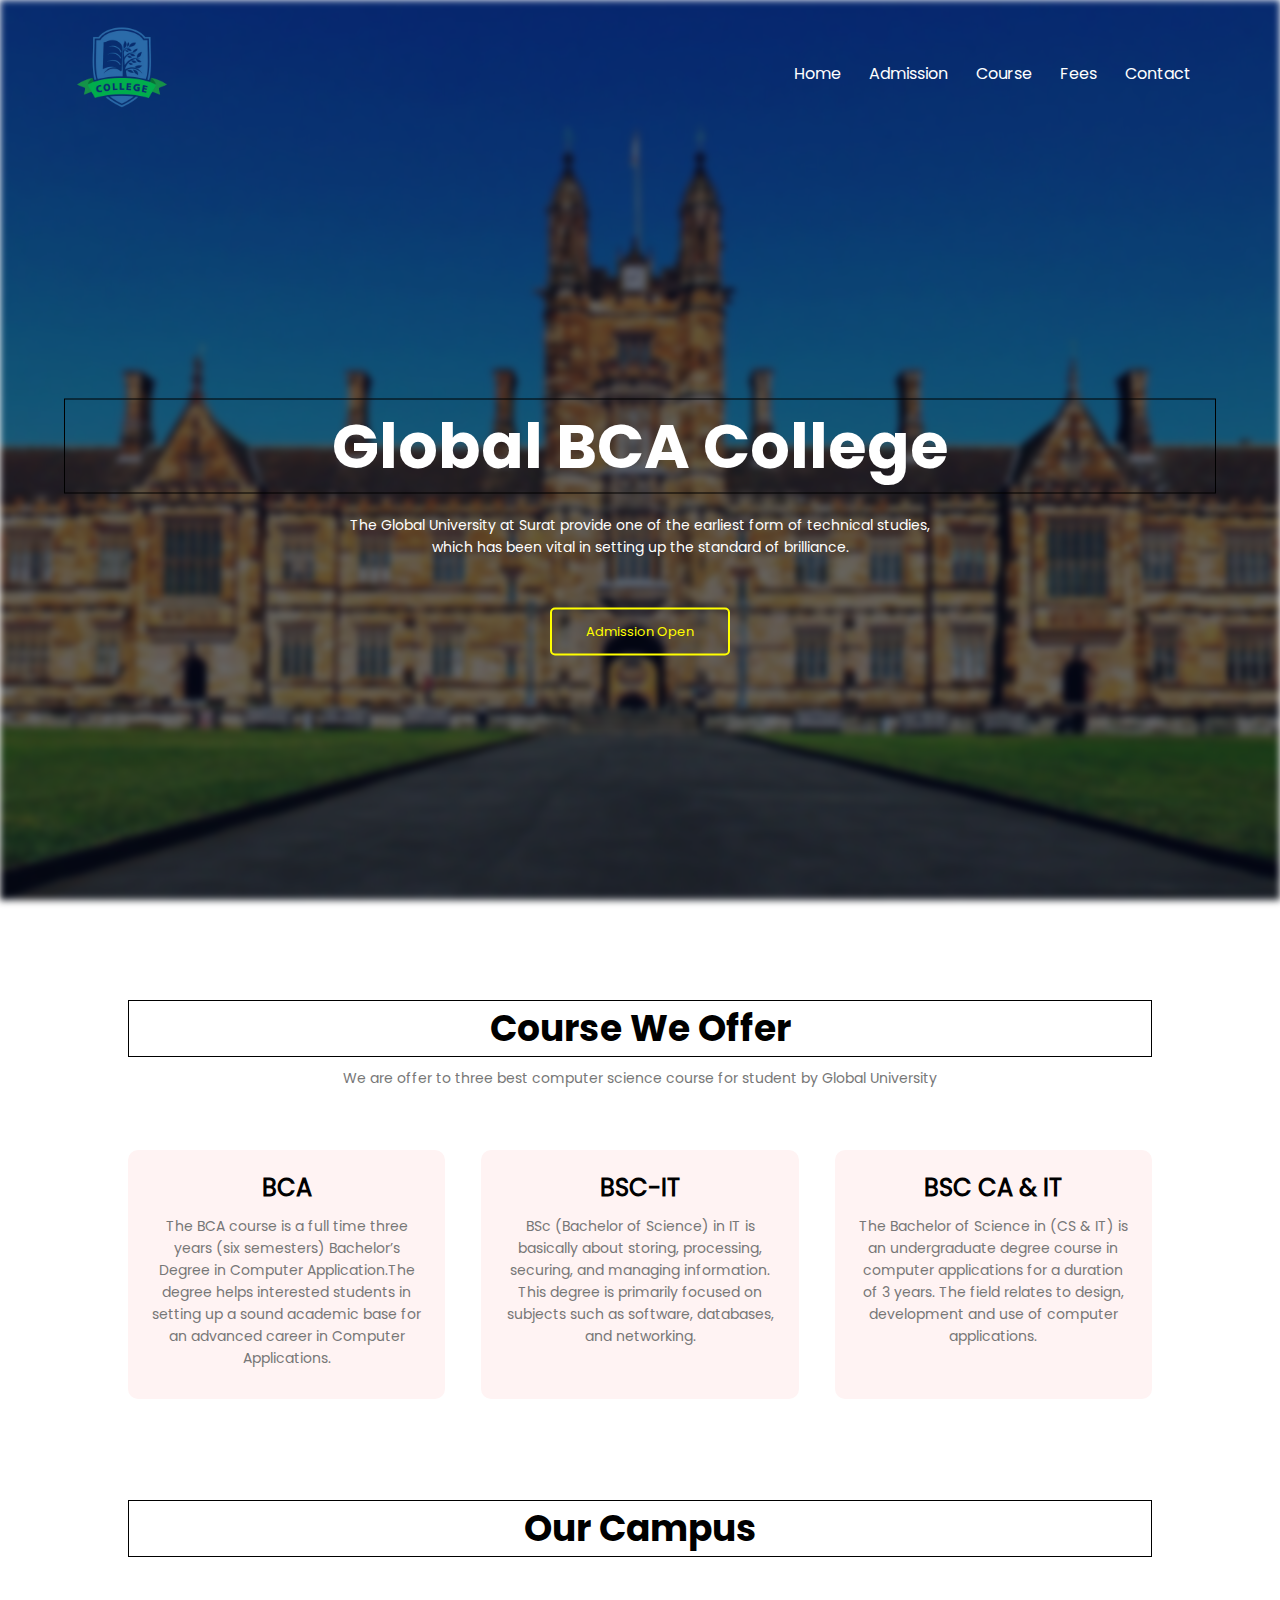
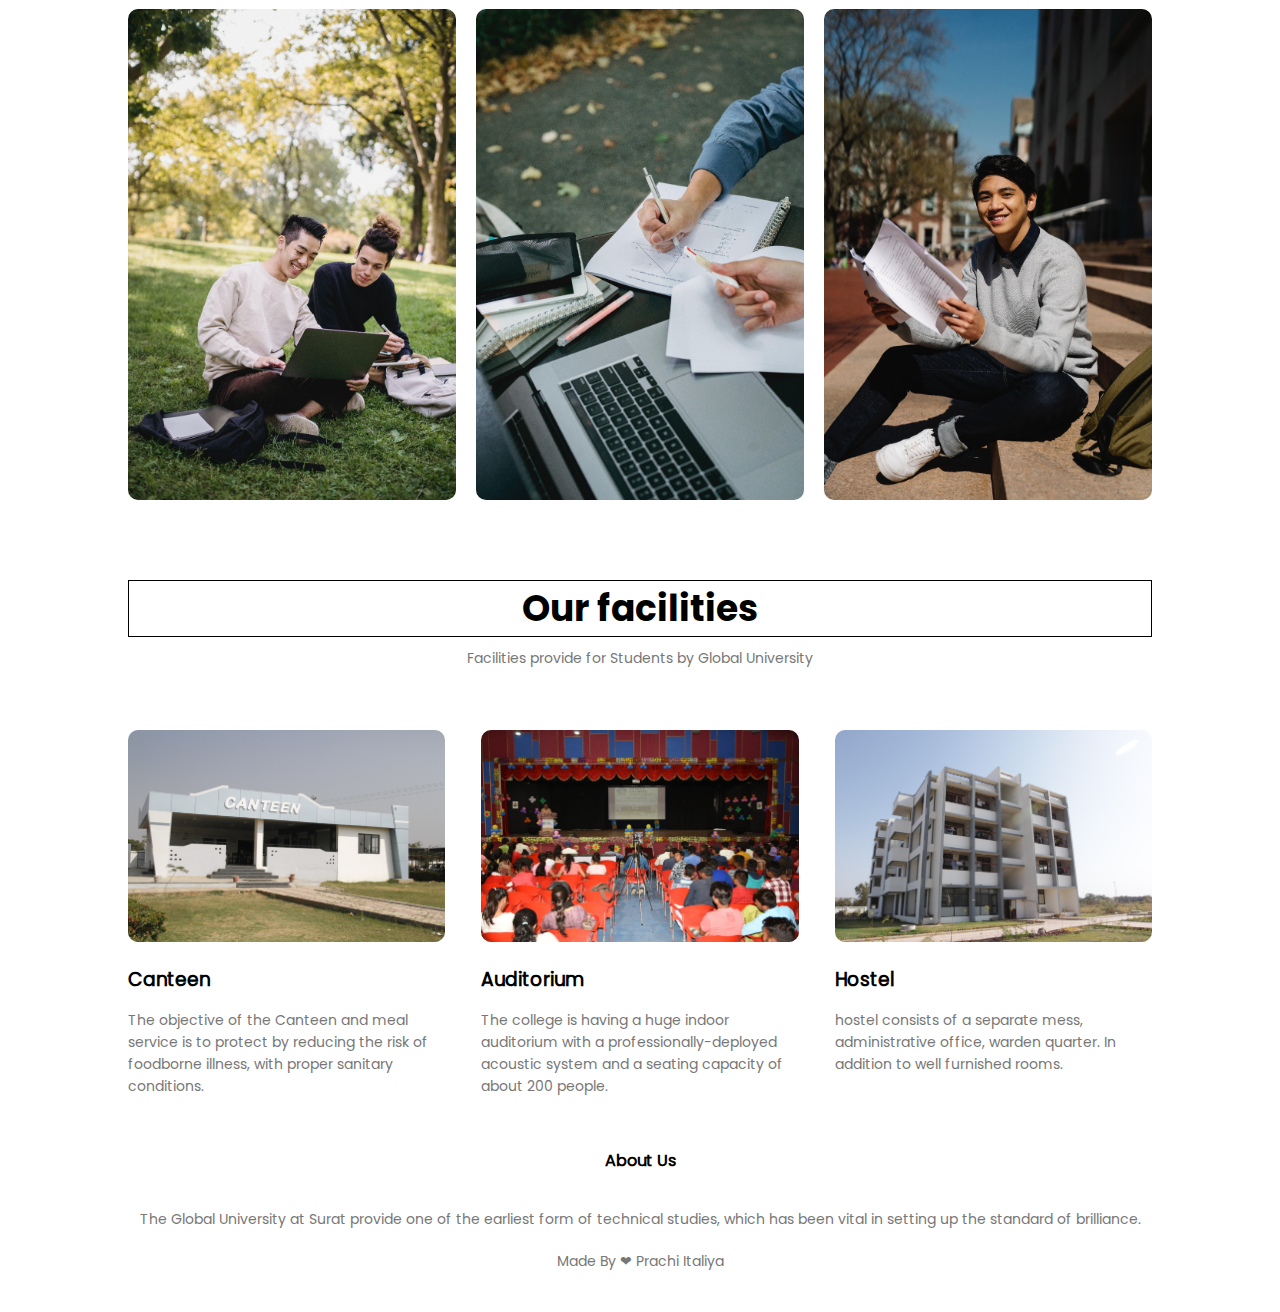
<file: index.html>
<!DOCTYPE html>
<html lang="en">
<head>
    
    <meta name="viewport"content="width=device-width, initial-scale=1.0, maximum-scale=1.0, user-scalable=0">
    <meta name="description" content="The Global University at Surat provide one of the earliest form of technical studies, which has been vital in setting up the standard of brilliance.">
    <meta name="keywords" content="Global University,Collage">
    <meta name="author" content="prachi italiya">

    <title>Global University</title>
    
    <link rel="stylesheet" href="css/main_style.css">
    <link rel="shortcut icon" href="image/favicon.ico" type="image/svg+xml">
</head>
<body>
    
    <section class="header">
        <nav>
            <a href="index.html"><img src="image/logo.png" id="logo-img"></a>

            <div class="nav-links" id="navLinks">

                <span class="icon" onclick="hidemenu()">&#10005;</span>
                <ul>
                    <li><a href="index.html">Home</a></li>
                    <li><a href="Admission_page.html">Admission</a></li>
                    <li><a href="#course_call">Course</a></li>
                    <li><a href="fees_page.html">Fees</a></li>
                    <li><a href="Contact_page.html">Contact</a></li>
                </ul>
            </div> 
            <span class="icon" onclick="showmenu()">&#9776;</span>
        </nav>
       
        <div class="text-box">
            <h1>Global BCA College</h1>
            <p>The Global University at Surat provide one of the earliest form of technical studies,<br>which has been vital in setting up the standard of brilliance.</p>
            
            <a href="Admission_page.html" class="hero-btn">Admission Open</a>
        </div>
    </section>

    <!--Course of Collage-->


    <section class="course" id="course_call">
        <h1>Course We Offer</h1>
        <p>We are offer to three best computer science course for student by Global University</p>

        <div class="row">
            <div class="course-col">
                <h2>BCA</h2>
                <p>The BCA course is a full time three years (six semesters) Bachelor’s Degree in Computer Application.The degree helps interested students in setting up a sound academic base for an advanced career in Computer Applications.</p>
            </div>

            <div class="course-col">
                <h2>BSC-IT </h2>
                <p>BSc (Bachelor of Science) in IT is basically about storing, processing, securing, and managing information. This degree is primarily focused on subjects such as software, databases, and networking. </p>
            </div>

            <div class="course-col">
                <h2>BSC CA & IT</h2>
                <p>The Bachelor of Science in (CS & IT) is an undergraduate degree course in computer applications for a duration of 3 years. The field relates to design, development and use of computer applications. </p>
            </div>


        </div>
    </section>

    <!--Campus Section-->

    <section class="campus">
        <h1> Our Campus</h1>
        <!-- <p>Lorem ipsum dolor sit amet consectetur adipisicing elit. Quibusdam quisquam atque non voluptate</p> -->

            <div class="row">
                <div class="campus-col">
                    <img src="image/cm1.jfif" alt="">
                    <div class="layer">
                        <h3>Environment</h3>
                    </div>
                </div>

                <div class="campus-col">
                    <img src="image/cm2.jfif" alt="">
                    <div class="layer">
                        <h3>Community</h3>
                    </div>
                </div>

                <div class="campus-col">
                    <img src="image/cm3.jfif" alt="">
                    <div class="layer">
                        <h3>Education</h3>
                    </div>
                </div>
            </div>
    </section>

    <!--Facilities Section-->

    <section class="facilities">
        <h1> Our facilities</h1>
        <p>Facilities provide for Students by Global University</p>

        <div class="row">
            <div class="facilities-col">
                <img src="image/canteen.jfif" alt="">
                <h3>Canteen</h3>
                <p>The objective of the Canteen and meal service is to protect by reducing the risk of foodborne illness, with proper sanitary conditions.</p>
            </div>

            <div class="facilities-col">
                <img src="image/auditorium.jfif" alt="">
                <h3>Auditorium</h3>
                <p>The college is having a huge indoor auditorium with a professionally-deployed acoustic system and a seating capacity of about 200 people.</p>
            </div>

            <div class="facilities-col">
                <img src="image/hostel.jfif" alt="">
                <h3>Hostel</h3>
                <p>hostel consists of a separate mess, administrative office, warden quarter. In addition to well furnished rooms.</p>
            </div>
        </div>
        </section>

        <!--Call To Action Section-->

        <!--<section class="ctn">
            <h1> &nbsp; &nbsp;&nbsp;&nbsp;&nbsp;&nbsp;&nbsp;&nbsp;&nbsp;&nbsp;&nbsp;&nbsp;&nbsp;&nbsp;&nbsp;&nbsp; </h1>
        </section> -->

         <!--Footer-->
         <section class="footer">
             <h4>About Us</h4>
            <p>The Global University at Surat provide one of the earliest form of technical studies,
                which has been vital in setting up the standard of brilliance.</p>
             <p id="copyright">Made By &#10084; Prachi Italiya</p>
         </section>

    <!--Javascript is Start-->
    <script src="javascript/main_script.js"></script>
</body>

    
    
</html>
</file>
<file: css/main_style.css>
/* Cascading Style Sheets */

*{
    margin: 0;
    padding: 0;
    /* border: 1px solid yellow; */
}

@font-face {
    font-family: myFirstFont;
    src: url(../Poppins/Poppins-Regular.ttf);
}
    @font-face {
    font-family: bold;
    src: url(../Poppins/Poppins-Bold.ttf);
}

@font-face {
    font-family: secound;
    src: url(../Poppins/Poppins-Bold.ttf);
}

h1{
    font-family: bold;
}

body{
    font-family: myFirstFont,Verdana, Geneva, Tahoma, sans-serif;
    cursor:default;
}

    /* Website Scrollerbar */
    body::-webkit-scrollbar {
        width: 5px !important;
        height: 5px !important;
    }
    body::-webkit-scrollbar-track {
        background: #3838387c !important;
    }
    body::-webkit-scrollbar-thumb {
        background-color: #e0120ba4 !important;
        border: 1px solid #ff020279 !important;
        border-radius: 1px !important;
    }

    .header {
        min-height: 100vh;
        width: 100%;
        position: relative;
        background-position: center;
        background-size: cover;
    }
    
    .header::before {
        content: "";
        position: absolute;
        top: 0;
        left: 0;
        height: 100%;
        width: 100%;
        background-image: linear-gradient(rgba(4,9,30,0.6),rgba(4,9,30,0.6)), url(../image/2137357.jpg);
        background-position: center;
        background-size: cover;
        filter: blur(3.5px);
        z-index: -1;
    }
    
nav{
    display: flex;
    padding: 2% 6%;
    justify-content: space-between;
    align-items: center;
}
nav img{
    width: 90px;
}
.nav-links{
    flex: 1;
    text-align: right;
    
}
.nav-links ul li{
    list-style: none;
    display: inline-block;
    padding: 8px 12px;
    position: relative;
    
}
.nav-links a{
    color: #fff;
    text-decoration: none;
    font-size: 16px;
    
}
.nav-links ul li::after{
    content: '';
    width: 0%;
    height: 2px;
    background: #ff0000;
    display: block;
    margin: auto;
    transition: 0.5s;
    
}
.nav-links ul li:hover::after{
    width: 100%;
    
}
.text-box{
    width: 90%;
    color: #fff;
    position:absolute;
    top: 30%;
    left: 50%;
    transform: translate(-50%,50%);
    text-align: center;
}
.text-box h1{
    font-size: 62px;
    font-weight: bold;

}
.text-box p{
    margin: 10px 0 40px;
    font-size: 14px;
    color: #fff;
    
}
.hero-btn{
    display: inline-block;
    text-decoration: none;
    color: yellow;
    border: 2px solid yellow;
    padding: 12px 34px;
    font-size: 13px;
    background: transparent;
    position: relative;
    cursor: pointer;
    border-radius: 5px;
}
.hero-btn:hover{
    color: black;
    border: 2px solid yellow;
    background:yellow;
    transition: 0.5s;
}

.icon{
    display:none;
}

/* Course */

 .course{
    width: 80%;
    margin: auto;
    text-align: center;
    padding-top: 100px;
}
h1{
    font-size: 36px;
    font-weight: 300;
    border: 1px solid black;
}
h1:hover{
    box-shadow: 10px 10px 24px 0px rgba(0,0,0,0.7);
    transition: 0.4s;
}
p{
    color:#777;
    font-size: 14px;
    font-weight: 300;
    line-height: 22px;
    padding: 10px;
}
.row{
    margin-top: 5%;
    display: flex;
    justify-content: space-between;
}
.course-col{
    flex-basis: 31%;
    background: #fff3f3;
    border-radius: 10px;
    margin-bottom:5%;
    padding: 20px 12px;
    box-sizing: border-box;
    transition: 0.5s;
}
h3{
    text-align: center;
    font-weight: 600;
    margin: 10px 0px;

}

.course-col:hover{
    box-shadow: 20px 20px 34px 0px rgba(0,0,0,0.7);
}


    /*Campus*/


.campus{
    width: 80%;
    margin: auto;
    text-align: center;
    padding-top: 50px;
}
.campus-col{
    flex-basis: 32%;
    border-radius: 10px;
    margin-bottom: 30px;
    position: relative;
    overflow: hidden;
}
.campus-col img{
    width: 100%;
    display: block;
}
.layer{
    background: transparent;
    height: 100%;
    width: 100%;
    position: absolute;
    top: 0%;
    left: 0%;
    transition: 0.5s;
}

.layer:hover{
    background: rgba(0, 245, 253, 0.534);

    /* rgba(253, 0, 0, 0.7); */
}

.layer h3{
    width: 100%;
    font-weight: 500;
    color: #fff;
    font-size: 26px;
    bottom: 0%;
    left: 50%;
    transform: translate(-50%);
    position: absolute;
    opacity: 0;
    transition: 0.5s;
}

.layer:hover h3{
    opacity: 1;
    bottom: 49%;
}

/* Facilities */

.facilities{
    width: 80%;
    margin: auto;
    text-align: center;
    padding-top: 50px;
}

.facilities-col{
    flex-basis: 31%;
    border-radius: 10px;
    margin-bottom: 5%;
    text-align: left;
}
.facilities-col img{
    width: 100%;
    border-radius: 10px;
    transition: 0.5s;
}
.facilities-col p{
    padding: 0%;
}

.facilities-col h3{
    margin-top: 16px;
    margin-bottom: 15px;
    text-align: left;
}

.facilities-col img:hover{
    box-shadow: 5px 5px 15px 10px rgba(68, 37, 37, 0.5);
}

/* Call To Action */

.ctn{
    margin: 100px auto;
    width: 80%;
    background-image: linear-gradient(rgba(0,0,0,0.5),rgba(0,0,0,0.5)), url(../image/banner_ggu.jpg);
    background-position: center;
    background-size: cover;
    border-radius: 10px;
    text-align: center;
    padding: 100px 0;
    transition: 0.5s;
}
.ctn h1{
    color: #fff;
    margin-bottom: 40px;
    padding: 0;
}
.ctn:hover{
    margin: 100px auto;
    width: 80%;
    background-image:linear-gradient(rgba(0,0,0,0.3),rgba(0,0,0,0.3)),url(../image/banner_ggu.jpg);
    background-position: center;
    background-size: cover;
    border-radius: 10px;
    padding: 100px 0;
    box-shadow: 10px 10px 24px 0px rgba(0, 0, 0, 0.664);
}


/* Footer */

.footer{
    width: 100%;
    text-align: center;
    padding: 30px 0;
    margin-top: -50px;
}

.footer h4{
    margin-bottom: 25px;
    margin-top: 20px;
    font-weight: 600;
} 

/* Media query for responsive */

@media (max-width: 700px) {

    *{
        overflow-x: hidden;
        margin: 0;
        padding: 0;
    
    }
    #logo-img{
        padding: 10px;
    }
    .text-box h1{
       font-size: 30px;
       font-weight: bold;
    }
    .text-box p{
        font-size: 12px;
    }
    .nav-links ul li{
        display: block;
    }
    .nav-links{
        position: absolute;
        background: #f44336;
        height: 100vh;
        width: 200px;
        top: 0%;
        right: -200px;
        text-align: left;
        z-index: 2;
        transition: 1s;
    }
    .icon{
        display: block;
        color: #fff;
        margin: 10px;
        font-size: 25px;
        cursor: pointer;
    }
    .nav-links ul{
        padding: 30px;
    }

    /*Course in Media query*/
   
    .course-col{
        margin: 10px 10px;
    }
    .row{
        flex-direction: column;  
    }   
    .course-col:hover{
        box-shadow: 3px 3px 0.5px 0.5px rgba(0, 0, 0, 0.486);
    }
        /* Facilities */
    .facilities-col img:hover{
        box-shadow:none;
    }

    /* Call To Action in Media query*/
    .ctn h1{
        font-size: 24px;
    }
}

/* Media query is Close*/
</file>
